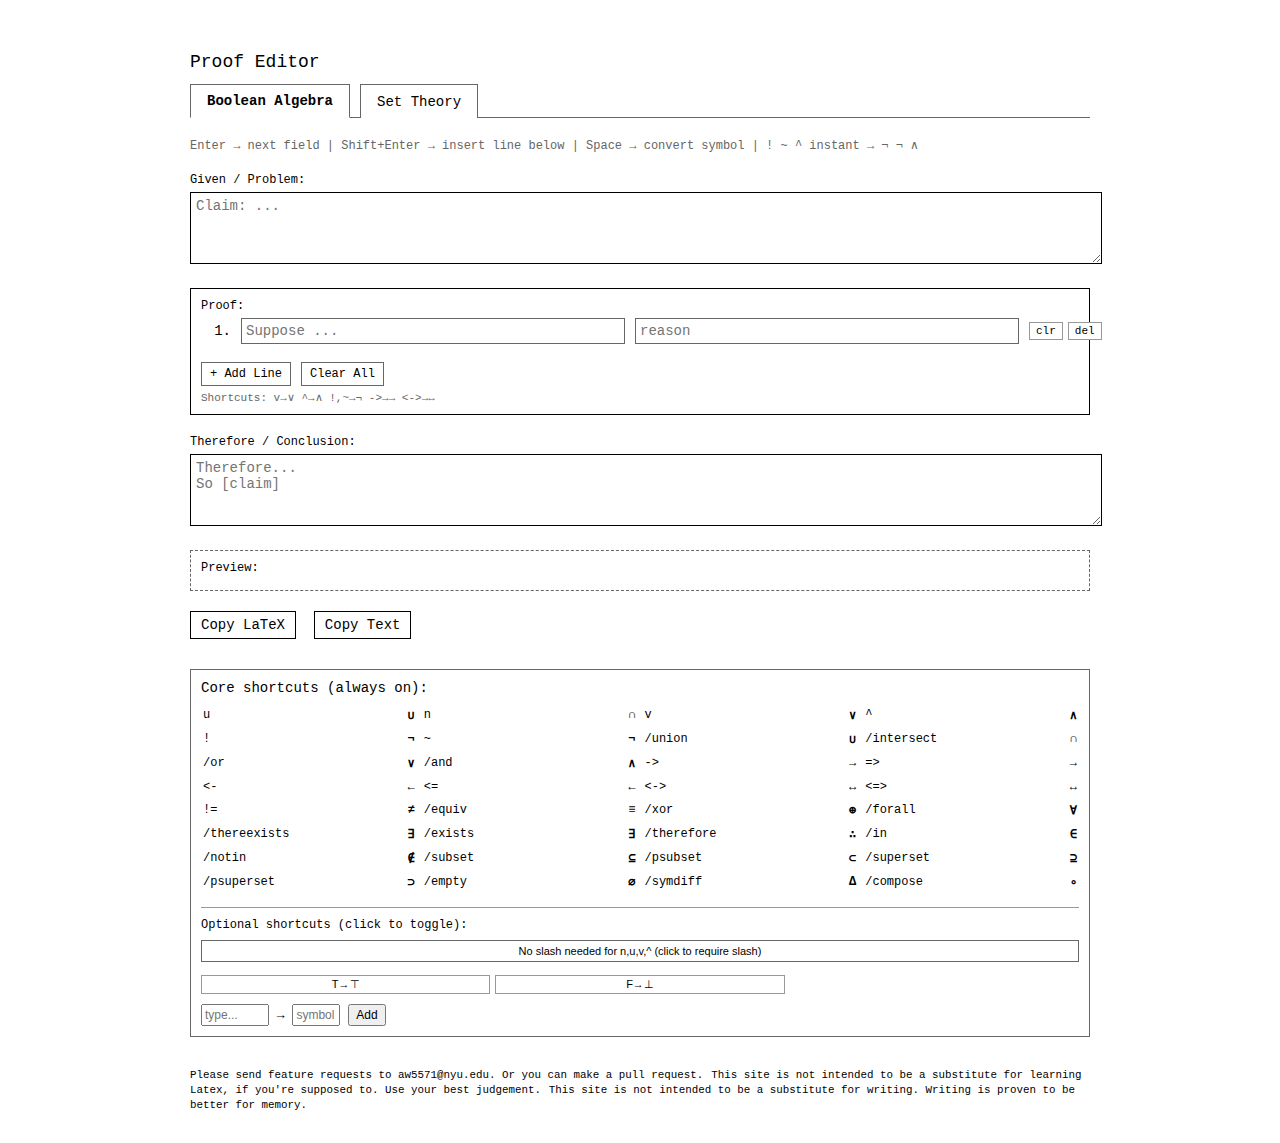
<file: index.html>
<!DOCTYPE html>
<html lang="en">
<head>
    <meta charset="UTF-8">
    <meta name="viewport" content="width=device-width, initial-scale=1.0">
    <title>Proof Editor</title>
    <link rel="stylesheet" href="styles.css">
</head>
<body>
    
    <h1>Proof Editor</h1>
    
    <div class="tabs">
        <button class="tab-btn active" onclick="switchTab('boolean')">Boolean Algebra</button>
        <button class="tab-btn" onclick="switchTab('sets')">Set Theory</button>
    </div>
    
    <div id="boolean-tab" class="tab-content active">
        <div class="subtitle">Enter → next field | Shift+Enter → insert line below | Space → convert symbol | ! ~ ^ instant → ¬ ¬ ∧</div>
    
    <div class="text-section">
        <div class="section-label">Given / Problem:</div>
        <textarea class="text-area" id="preText" placeholder="Claim: ..."></textarea>
    </div>

    <div class="proof-container">
        <div class="section-label">Proof:</div>
        <div id="proofLines">
            <div class="proof-line" data-line-id="1">
                <div class="line-number">1.</div>
                <input type="text" class="proof-input" placeholder="Suppose ...">
                <input type="text" class="reason-input" placeholder="reason">
                <div class="line-actions">
                    <button class="line-btn" onclick="clearLine(1)">clr</button>
                    <button class="line-btn" onclick="deleteLine(1)">del</button>
                </div>
            </div>
        </div>
        <div class="proof-controls">
            <button class="control-btn" onclick="addLine()">+ Add Line</button>
            <button class="control-btn" onclick="clearAllLines()">Clear All</button>
        </div>
        <div class="hint">Shortcuts: v→∨  ^→∧  !,~→¬  ->→→  <->→↔</div>
    </div>

    <div class="text-section">
        <div class="section-label">Therefore / Conclusion:</div>
        <textarea class="text-area" id="postText" placeholder="Therefore...&#10;So [claim]"></textarea>
    </div>

    <div class="preview-section">
        <div class="section-label">Preview:</div>
        <div class="preview-content" id="preview"></div>
    </div>

        <div class="button-group">
        <button class="btn" onclick="copyAsLatex()">Copy LaTeX</button>
        <button class="btn" onclick="copyAsText()">Copy Text</button>
        <span class="copy-status" id="copyStatus">Copied!</span>
    </div>

        <div class="latex-output" id="latexOutput" style="display: none;"></div>

        <div class="shortcuts-panel">
        <div class="shortcuts-title">Core shortcuts (always on):</div>
        <div class="shortcut-grid">
            <!-- Single character shortcuts -->
            <div class="shortcut-item">
                <span class="shortcut-from">u</span>
                <span class="shortcut-to">∪</span>
            </div>
            <div class="shortcut-item">
                <span class="shortcut-from">n</span>
                <span class="shortcut-to">∩</span>
            </div>
            <div class="shortcut-item">
                <span class="shortcut-from">v</span>
                <span class="shortcut-to">∨</span>
            </div>
            <div class="shortcut-item">
                <span class="shortcut-from">^</span>
                <span class="shortcut-to">∧</span>
            </div>
            <div class="shortcut-item">
                <span class="shortcut-from">!</span>
                <span class="shortcut-to">¬</span>
            </div>
            <div class="shortcut-item">
                <span class="shortcut-from">~</span>
                <span class="shortcut-to">¬</span>
            </div>

            <!-- Slash verbal alternatives -->
            <div class="shortcut-item">
                <span class="shortcut-from">/union</span>
                <span class="shortcut-to">∪</span>
            </div>
            <div class="shortcut-item">
                <span class="shortcut-from">/intersect</span>
                <span class="shortcut-to">∩</span>
            </div>
            <div class="shortcut-item">
                <span class="shortcut-from">/or</span>
                <span class="shortcut-to">∨</span>
            </div>
            <div class="shortcut-item">
                <span class="shortcut-from">/and</span>
                <span class="shortcut-to">∧</span>
            </div>

            <!-- Arrows and implications -->
            <div class="shortcut-item">
                <span class="shortcut-from">-></span>
                <span class="shortcut-to">→</span>
            </div>
            <div class="shortcut-item">
                <span class="shortcut-from">=></span>
                <span class="shortcut-to">→</span>
            </div>
            <div class="shortcut-item">
                <span class="shortcut-from"><-</span>
                <span class="shortcut-to">←</span>
            </div>
            <div class="shortcut-item">
                <span class="shortcut-from"><=</span>
                <span class="shortcut-to">←</span>
            </div>
            <div class="shortcut-item">
                <span class="shortcut-from"><-></span>
                <span class="shortcut-to">↔</span>
            </div>
            <div class="shortcut-item">
                <span class="shortcut-from"><=></span>
                <span class="shortcut-to">↔</span>
            </div>

            <!-- Other operators -->
            <div class="shortcut-item">
                <span class="shortcut-from">!=</span>
                <span class="shortcut-to">≠</span>
            </div>
            <div class="shortcut-item">
                <span class="shortcut-from">/equiv</span>
                <span class="shortcut-to">≡</span>
            </div>
            <div class="shortcut-item">
                <span class="shortcut-from">/xor</span>
                <span class="shortcut-to">⊕</span>
            </div>

            <!-- Quantifiers and logic -->
            <div class="shortcut-item">
                <span class="shortcut-from">/forall</span>
                <span class="shortcut-to">∀</span>
            </div>
            <div class="shortcut-item">
                <span class="shortcut-from">/thereexists</span>
                <span class="shortcut-to">∃</span>
            </div>
            <div class="shortcut-item">
                <span class="shortcut-from">/exists</span>
                <span class="shortcut-to">∃</span>
            </div>
            <div class="shortcut-item">
                <span class="shortcut-from">/therefore</span>
                <span class="shortcut-to">∴</span>
            </div>

            <!-- Set membership and relations -->
            <div class="shortcut-item">
                <span class="shortcut-from">/in</span>
                <span class="shortcut-to">∈</span>
            </div>
            <div class="shortcut-item">
                <span class="shortcut-from">/notin</span>
                <span class="shortcut-to">∉</span>
            </div>
            <div class="shortcut-item">
                <span class="shortcut-from">/subset</span>
                <span class="shortcut-to">⊆</span>
            </div>
            <div class="shortcut-item">
                <span class="shortcut-from">/psubset</span>
                <span class="shortcut-to">⊂</span>
            </div>
            <div class="shortcut-item">
                <span class="shortcut-from">/superset</span>
                <span class="shortcut-to">⊇</span>
            </div>
            <div class="shortcut-item">
                <span class="shortcut-from">/psuperset</span>
                <span class="shortcut-to">⊃</span>
            </div>
            <div class="shortcut-item">
                <span class="shortcut-from">/empty</span>
                <span class="shortcut-to">∅</span>
            </div>
            <div class="shortcut-item">
                <span class="shortcut-from">/symdiff</span>
                <span class="shortcut-to">Δ</span>
            </div>
            <div class="shortcut-item">
                <span class="shortcut-from">/compose</span>
                <span class="shortcut-to">∘</span>
            </div>
        </div>
        <div style="margin-top: 15px; padding-top: 10px; border-top: 1px solid #999;">
            <div style="font-size: 12px; margin-bottom: 8px;">Optional shortcuts (click to toggle):</div>
            <div id="optionalShortcuts" style="display: grid; grid-template-columns: repeat(3, 1fr); gap: 5px;">
                <!-- Optional shortcuts  -->
            </div>
            <div style="margin-top: 10px;">
                <input type="text" id="customFrom" placeholder="type..." style="width: 60px; padding: 2px; font-size: 12px;">
                <span> → </span>
                <input type="text" id="customTo" placeholder="symbol" style="width: 40px; padding: 2px; font-size: 12px;">
                <button onclick="addCustomShortcut()" style="padding: 2px 6px; font-size: 12px;">Add</button>
            </div>
        </div>
        </div>
    </div>
    
    <div id="sets-tab" class="tab-content">
        <div class="subtitle">Tab → indent • Wrap sets in || • Cmd+. → superscript mode • Cmd+, → subscript mode • u→∪ n→∩ with space</div>
        
        <div class="text-section">
            <div class="section-label">Given / Problem:</div>
            <textarea class="text-area set-input" id="setPreText" placeholder="Claim: ..."></textarea>
        </div>

        <div class="proof-container">
            <div class="section-label">Proof:</div>
            <textarea class="set-proof-area set-input" id="setProofText" placeholder="Suppose ...
.
.
• Wrap inline set notation in |pipes| like |A ∩ B|
• Tab/indent lines for standalone centered equations"></textarea>
        </div>

        <div class="text-section">
            <div class="section-label">Therefore / Conclusion:</div>
            <textarea class="text-area set-input" id="setPostText" placeholder="Therefore...&#10;So [claim]"></textarea>
        </div>

        <div class="preview-section">
            <div class="section-label">Preview:</div>
            <div class="preview-content" id="setPreview"></div>
        </div>

        <div class="button-group">
            <button class="btn" onclick="copySetAsLatex()">Copy LaTeX</button>
            <button class="btn" onclick="copySetAsText()">Copy Text</button>
            <span class="copy-status" id="setCopyStatus">Copied!</span>
        </div>

        <div class="latex-output" id="setLatexOutput" style="display: none;"></div>

        <div class="shortcuts-panel">
            <div class="shortcuts-title">Core shortcuts (always on):</div>
            <div class="shortcut-grid">
                <!-- Single character shortcuts -->
                <div class="shortcut-item">
                    <span class="shortcut-from">u</span>
                    <span class="shortcut-to">∪</span>
                </div>
                <div class="shortcut-item">
                    <span class="shortcut-from">n</span>
                    <span class="shortcut-to">∩</span>
                </div>
                <div class="shortcut-item">
                    <span class="shortcut-from">v</span>
                    <span class="shortcut-to">∨</span>
                </div>
                <div class="shortcut-item">
                    <span class="shortcut-from">^</span>
                    <span class="shortcut-to">∧</span>
                </div>
                <div class="shortcut-item">
                    <span class="shortcut-from">!</span>
                    <span class="shortcut-to">¬</span>
                </div>
                <div class="shortcut-item">
                    <span class="shortcut-from">~</span>
                    <span class="shortcut-to">¬</span>
                </div>

                <!-- Slash verbal alternatives -->
                <div class="shortcut-item">
                    <span class="shortcut-from">/union</span>
                    <span class="shortcut-to">∪</span>
                </div>
                <div class="shortcut-item">
                    <span class="shortcut-from">/intersect</span>
                    <span class="shortcut-to">∩</span>
                </div>
                <div class="shortcut-item">
                    <span class="shortcut-from">/or</span>
                    <span class="shortcut-to">∨</span>
                </div>
                <div class="shortcut-item">
                    <span class="shortcut-from">/and</span>
                    <span class="shortcut-to">∧</span>
                </div>

                <!-- Arrows and implications -->
                <div class="shortcut-item">
                    <span class="shortcut-from">-></span>
                    <span class="shortcut-to">→</span>
                </div>
                <div class="shortcut-item">
                    <span class="shortcut-from">=></span>
                    <span class="shortcut-to">→</span>
                </div>
                <div class="shortcut-item">
                    <span class="shortcut-from"><-</span>
                    <span class="shortcut-to">←</span>
                </div>
                <div class="shortcut-item">
                    <span class="shortcut-from"><=</span>
                    <span class="shortcut-to">←</span>
                </div>
                <div class="shortcut-item">
                    <span class="shortcut-from"><-></span>
                    <span class="shortcut-to">↔</span>
                </div>
                <div class="shortcut-item">
                    <span class="shortcut-from"><=></span>
                    <span class="shortcut-to">↔</span>
                </div>

                <!-- Other operators -->
                <div class="shortcut-item">
                    <span class="shortcut-from">!=</span>
                    <span class="shortcut-to">≠</span>
                </div>
                <div class="shortcut-item">
                    <span class="shortcut-from">/equiv</span>
                    <span class="shortcut-to">≡</span>
                </div>
                <div class="shortcut-item">
                    <span class="shortcut-from">/xor</span>
                    <span class="shortcut-to">⊕</span>
                </div>

                <!-- Quantifiers and logic -->
                <div class="shortcut-item">
                    <span class="shortcut-from">/forall</span>
                    <span class="shortcut-to">∀</span>
                </div>
                <div class="shortcut-item">
                    <span class="shortcut-from">/thereexists</span>
                    <span class="shortcut-to">∃</span>
                </div>
                <div class="shortcut-item">
                    <span class="shortcut-from">/exists</span>
                    <span class="shortcut-to">∃</span>
                </div>
                <div class="shortcut-item">
                    <span class="shortcut-from">/therefore</span>
                    <span class="shortcut-to">∴</span>
                </div>

                <!-- Set membership and relations -->
                <div class="shortcut-item">
                    <span class="shortcut-from">/in</span>
                    <span class="shortcut-to">∈</span>
                </div>
                <div class="shortcut-item">
                    <span class="shortcut-from">/notin</span>
                    <span class="shortcut-to">∉</span>
                </div>
                <div class="shortcut-item">
                    <span class="shortcut-from">/subset</span>
                    <span class="shortcut-to">⊆</span>
                </div>
                <div class="shortcut-item">
                    <span class="shortcut-from">/psubset</span>
                    <span class="shortcut-to">⊂</span>
                </div>
                <div class="shortcut-item">
                    <span class="shortcut-from">/superset</span>
                    <span class="shortcut-to">⊇</span>
                </div>
                <div class="shortcut-item">
                    <span class="shortcut-from">/psuperset</span>
                    <span class="shortcut-to">⊃</span>
                </div>
                <div class="shortcut-item">
                    <span class="shortcut-from">/empty</span>
                    <span class="shortcut-to">∅</span>
                </div>
                <div class="shortcut-item">
                    <span class="shortcut-from">/symdiff</span>
                    <span class="shortcut-to">Δ</span>
                </div>
                <div class="shortcut-item">
                    <span class="shortcut-from">/compose</span>
                    <span class="shortcut-to">∘</span>
                </div>
            </div>
            <div style="margin-top: 15px; padding-top: 10px; border-top: 1px solid #999;">
                <div style="font-size: 12px; margin-bottom: 8px;">Optional shortcuts (click to toggle):</div>
                <div id="setOptionalShortcuts" style="display: grid; grid-template-columns: repeat(3, 1fr); gap: 5px;">
                    <!-- Optional shortcuts for set theory -->
                </div>
                <div style="margin-top: 10px;">
                    <input type="text" id="setCustomFrom" placeholder="type..." style="width: 60px; padding: 2px; font-size: 12px;">
                    <span> → </span>
                    <input type="text" id="setCustomTo" placeholder="symbol" style="width: 40px; padding: 2px; font-size: 12px;">
                    <button onclick="addSetCustomShortcut()" style="padding: 2px 6px; font-size: 12px;">Add</button>
                </div>
            </div>
            <div class="hint">Tips: |pipes| for inline math • Tab/spaces at line start for centered equations</div>
        </div>
    </div>

    <script src="script.js"></script>
</body>
<br>
<br>
<small>Please send feature requests to aw5571@nyu.edu. Or you can make a pull request.</small>
<small>This site is not intended to be a substitute for learning Latex, if you're supposed to. Use your best judgement.</small>
<small>This site is not intended to be a substitute for writing. Writing is proven to be better for memory.</small>
</html>
</file>
<file: styles.css>
body {
    font-family: monospace;
    max-width: 900px;
    margin: 20px auto;
    padding: 20px;
    background: white;
}

h1 {
    font-size: 18px;
    font-weight: normal;
}

.subtitle {
    font-size: 12px;
    color: #666;
    margin-bottom: 20px;
}

.text-section {
    margin: 20px 0;
}

.text-area {
    width: 100%;
    min-height: 60px;
    padding: 5px;
    font-family: monospace;
    font-size: 14px;
    border: 1px solid #000;
    resize: vertical;
}

.section-label {
    font-size: 12px;
    margin-bottom: 5px;
}

.proof-container {
    margin: 20px 0;
    padding: 10px;
    border: 1px solid #000;
}

.proof-line {
    display: grid;
    grid-template-columns: 30px 1fr 1fr 50px;
    gap: 10px;
    margin-bottom: 8px;
    align-items: center;
    padding-bottom: 8px;
    border-bottom: 1px solid #ccc;
}

.proof-line:last-child {
    border-bottom: none;
}

.line-number {
    text-align: right;
    font-size: 14px;
}

.proof-input, .reason-input {
    padding: 4px;
    font-family: monospace;
    font-size: 14px;
    border: 1px solid #666;
}

.proof-input:focus, .reason-input:focus {
    outline: 1px solid #000;
}

.line-actions {
    display: flex;
    gap: 5px;
}

.line-btn {
    padding: 2px 6px;
    background: white;
    border: 1px solid #999;
    cursor: pointer;
    font-size: 11px;
    font-family: monospace;
}

.line-btn:hover {
    background: #f0f0f0;
}

.proof-controls {
    margin-top: 10px;
    display: flex;
    gap: 10px;
}

.control-btn {
    padding: 4px 8px;
    background: white;
    border: 1px solid #666;
    cursor: pointer;
    font-family: monospace;
    font-size: 12px;
}

.control-btn:hover {
    background: #f0f0f0;
}

.preview-section {
    margin-top: 20px;
    padding: 10px;
    border: 1px dashed #666;
}

.preview-content {
    font-family: serif;
    font-size: 14px;
    line-height: 1.6;
}

.preview-line {
    display: flex;
    justify-content: space-between;
    padding: 5px 0;
    border-bottom: 1px solid #ddd;
}

.preview-line:last-child {
    border-bottom: none;
}

.preview-expr {
    flex: 1;
}

.preview-reason {
    font-style: italic;
    margin-left: 20px;
}

.preview-text {
    margin: 10px 0;
    white-space: pre-wrap;
}

.button-group {
    margin-top: 20px;
}

.btn {
    padding: 5px 10px;
    margin-right: 10px;
    background: white;
    border: 1px solid #000;
    cursor: pointer;
    font-family: monospace;
    font-size: 14px;
}

.btn:hover {
    background: #f0f0f0;
}

.copy-status {
    color: #666;
    margin-left: 10px;
    display: none;
}

.copy-status.show {
    display: inline;
}

.shortcuts-panel {
    margin-top: 30px;
    padding: 10px;
    border: 1px solid #666;
}

.shortcuts-title {
    font-size: 14px;
    margin-bottom: 10px;
}

.shortcut-grid {
    display: grid;
    grid-template-columns: repeat(4, 1fr);
    gap: 5px;
    font-size: 12px;
}

.shortcut-item {
    display: flex;
    justify-content: space-between;
    padding: 2px;
}

.shortcut-from {
    font-family: monospace;
}

.shortcut-to {
    font-weight: bold;
}

.latex-output {
    background: #f0f0f0;
    padding: 10px;
    font-family: monospace;
    font-size: 12px;
    white-space: pre-wrap;
    margin-top: 20px;
    border: 1px solid #666;
}

.hint {
    font-size: 11px;
    color: #666;
    margin-top: 5px;
}

/* Tab styles */
.tabs {
    display: flex;
    gap: 10px;
    margin-bottom: 20px;
    border-bottom: 1px solid #666;
}

.tab-btn {
    padding: 8px 16px;
    background: white;
    border: 1px solid #666;
    border-bottom: none;
    cursor: pointer;
    font-family: monospace;
    font-size: 14px;
    margin-bottom: -1px;
}

.tab-btn:hover {
    background: #f0f0f0;
}

.tab-btn.active {
    background: white;
    border-bottom: 1px solid white;
    font-weight: bold;
}

.tab-content {
    display: none;
}

.tab-content.active {
    display: block;
}

/* Set Theory specific styles */
.set-proof-area {
    width: 100%;
    min-height: 200px;
    padding: 10px;
    font-family: monospace;
    font-size: 14px;
    border: 1px solid #000;
    resize: vertical;
    white-space: pre-wrap;
    tab-size: 4;
}

.set-equation {
    text-align: center;
    margin: 10px 0;
    font-family: serif;
    font-size: 16px;
}

.set-inline {
    font-family: serif;
    font-style: italic;
}
</file>
